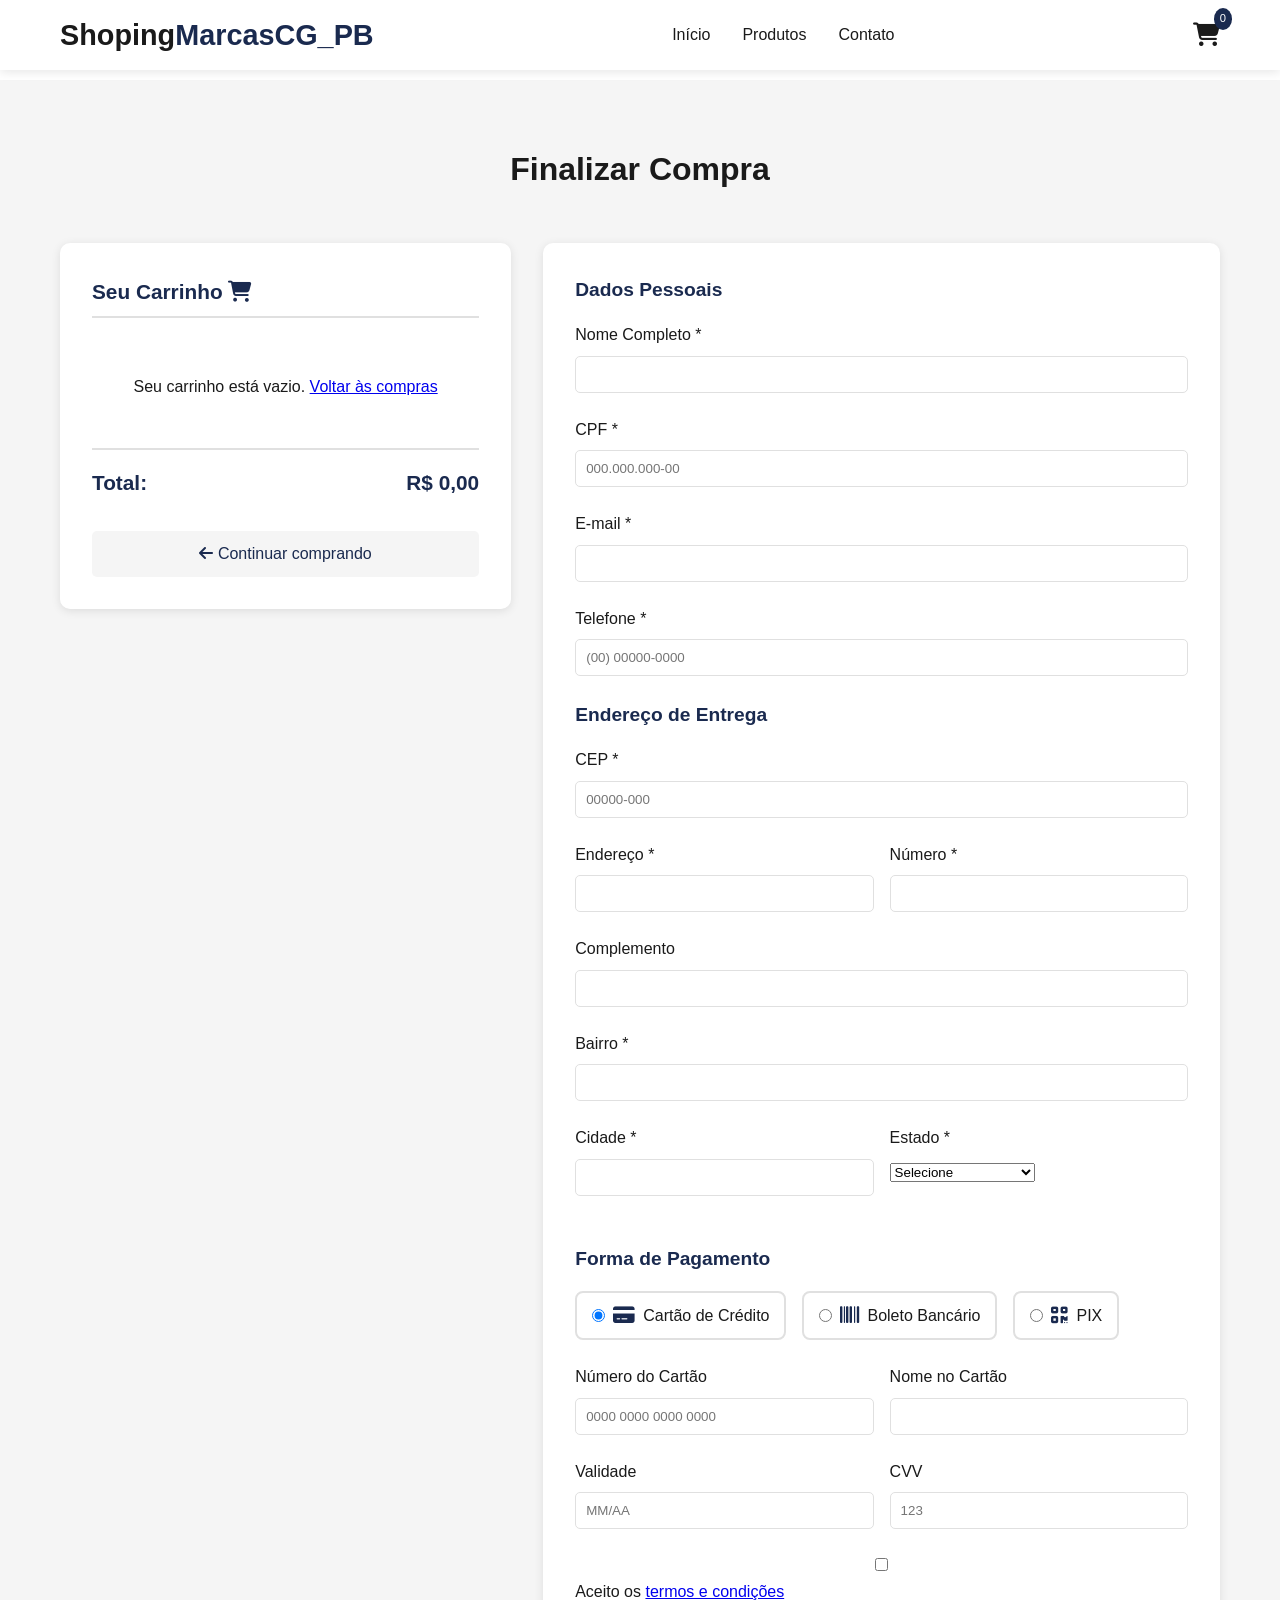
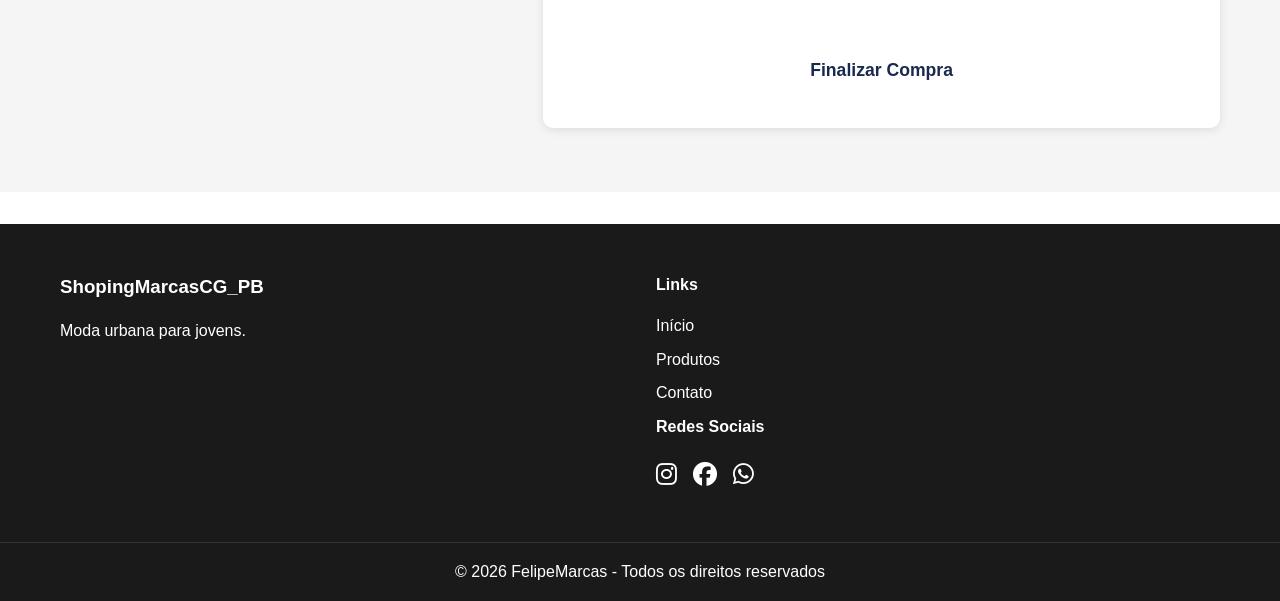
<file: checkout.html>
<!DOCTYPE html>
<html lang="pt-br">
<head>
    <meta charset="UTF-8">
    <meta name="viewport" content="width=device-width, initial-scale=1.0">
    <title>Checkout - ShopingMarcasCG_PB</title>
    <link rel="stylesheet" href="style.css">
    <link rel="stylesheet" href="https://cdnjs.cloudflare.com/ajax/libs/font-awesome/6.4.0/css/all.min.css">
    <style>
        /* Estilos extras específicos do checkout */
        .form-row { display: grid; grid-template-columns: 1fr 1fr; gap: 1rem; }
        .payment-code-area { background: #f0f0f0; padding: 1.5rem; border-radius: 10px; margin-top: 1rem; text-align: center; display: none; }
        .payment-code-area.show { display: block; }
        .pix-code, .boleto-code { background: white; padding: 1rem; border-radius: 8px; font-family: monospace; font-size: 0.9rem; word-break: break-all; margin: 1rem 0; border: 1px solid #ddd; }
        .btn-copy { background: #1a2a4f; color: white; border: none; padding: 10px 20px; border-radius: 5px; cursor: pointer; margin-top: 0.5rem; }
        .btn-copy:hover { background: #2a3a5f; }
        .qr-code { text-align: center; margin: 1rem 0; }
        .qr-code img { width: 180px; height: 180px; background: white; padding: 10px; border-radius: 10px; }
        .cart-items-list { max-height: 400px; overflow-y: auto; }
        .cart-item { display: flex; align-items: center; gap: 1rem; padding: 1rem 0; border-bottom: 1px solid #e0e0e0; }
        .cart-item img { width: 60px; height: 60px; object-fit: cover; border-radius: 8px; }
        .cart-item-info { flex: 1; }
        .cart-item-info h4 { font-size: 0.9rem; margin-bottom: 0.25rem; }
        .cart-item-info p { color: #1a2a4f; font-weight: bold; font-size: 0.9rem; }
        .cart-item-quantity { display: flex; align-items: center; gap: 0.5rem; }
        .qty-btn { width: 28px; height: 28px; background: #f5f5f5; border: none; border-radius: 5px; cursor: pointer; font-weight: bold; }
        .qty-btn:hover { background: #1a2a4f; color: white; }
        .cart-item-total { min-width: 70px; text-align: right; font-weight: bold; color: #1a2a4f; }
        .remove-item { background: none; border: none; color: #e74c3c; cursor: pointer; font-size: 1rem; }
        .total-price { display: flex; justify-content: space-between; padding: 1rem 0; font-size: 1.3rem; font-weight: bold; color: #1a2a4f; border-top: 2px solid #e0e0e0; margin-top: 1rem; }
        .btn-continuar-comprando { display: block; text-align: center; margin-top: 1rem; padding: 10px; background: #f5f5f5; color: #1a2a4f; text-decoration: none; border-radius: 5px; }
        .btn-continuar-comprando:hover { background: #1a2a4f; color: white; }
        .payment-option { display: flex; align-items: center; gap: 0.5rem; padding: 10px 15px; border: 2px solid #e0e0e0; border-radius: 8px; cursor: pointer; }
        .payment-option:hover { border-color: #1a2a4f; }
        .payment-methods { display: flex; gap: 1rem; margin-bottom: 1.5rem; flex-wrap: wrap; }
        @media (max-width: 768px) {
            .form-row { grid-template-columns: 1fr; gap: 0; }
            .checkout-wrapper { grid-template-columns: 1fr; }
            .cart-item { flex-wrap: wrap; }
            .cart-item-total { margin-left: auto; }
        }
    </style>
</head>
<body>
    <nav class="navbar">
        <div class="nav-container">
            <div class="logo">
                <a href="index.html" class="logo-link">
                    <h1>Shoping<span>MarcasCG_PB</span></h1>
                </a>
            </div>
            <ul class="nav-menu">
                <li><a href="index.html">Início</a></li>
                <li><a href="produtos.html">Produtos</a></li>
                <li><a href="contato.html">Contato</a></li>
            </ul>
            <div class="cart-icon">
                <i class="fas fa-shopping-cart"></i>
                <span class="cart-count">0</span>
            </div>
            <div class="hamburger">
                <span></span>
                <span></span>
                <span></span>
            </div>
        </div>
    </nav>

    <section class="checkout-page">
        <div class="container">
            <h2 class="section-title">Finalizar Compra</h2>
            <div class="checkout-wrapper">
                <!-- Resumo do Carrinho -->
                <div class="order-summary">
                    <h3>Seu Carrinho <i class="fas fa-shopping-cart"></i></h3>
                    <div id="carrinho-items" class="cart-items-list">
                        <p style="text-align:center; padding:2rem;">Carregando carrinho...</p>
                    </div>
                    <div class="total-price">
                        <span>Total:</span>
                        <span id="totalCarrinho">R$ 0,00</span>
                    </div>
                    <a href="produtos.html" class="btn-continuar-comprando">
                        <i class="fas fa-arrow-left"></i> Continuar comprando
                    </a>
                </div>
                
                <!-- Formulário de Pagamento -->
                <form class="payment-form" id="paymentForm">
                    <h3>Dados Pessoais</h3>
                    <div class="form-group">
                        <label>Nome Completo *</label>
                        <input type="text" id="fullName" required>
                    </div>
                    <div class="form-group">
                        <label>CPF *</label>
                        <input type="text" id="cpf" placeholder="000.000.000-00" required>
                    </div>
                    <div class="form-group">
                        <label>E-mail *</label>
                        <input type="email" id="email" required>
                    </div>
                    <div class="form-group">
                        <label>Telefone *</label>
                        <input type="tel" id="phone" placeholder="(00) 00000-0000" required>
                    </div>
                    
                    <h3>Endereço de Entrega</h3>
                    <div class="form-group">
                        <label>CEP *</label>
                        <input type="text" id="cep" placeholder="00000-000" required>
                    </div>
                    <div class="form-row">
                        <div class="form-group">
                            <label>Endereço *</label>
                            <input type="text" id="address" required>
                        </div>
                        <div class="form-group">
                            <label>Número *</label>
                            <input type="text" id="number" required>
                        </div>
                    </div>
                    <div class="form-group">
                        <label>Complemento</label>
                        <input type="text" id="complement">
                    </div>
                    <div class="form-group">
                        <label>Bairro *</label>
                        <input type="text" id="neighborhood" required>
                    </div>
                    <div class="form-row">
                        <div class="form-group">
                            <label>Cidade *</label>
                            <input type="text" id="city" required>
                        </div>
                        <div class="form-group">
                            <label>Estado *</label>
                            <select id="state" required>
                                <option value="">Selecione</option>
                                <option value="AC">Acre</option><option value="AL">Alagoas</option><option value="AP">Amapá</option>
                                <option value="AM">Amazonas</option><option value="BA">Bahia</option><option value="CE">Ceará</option>
                                <option value="DF">Distrito Federal</option><option value="ES">Espírito Santo</option><option value="GO">Goiás</option>
                                <option value="MA">Maranhão</option><option value="MT">Mato Grosso</option><option value="MS">Mato Grosso do Sul</option>
                                <option value="MG">Minas Gerais</option><option value="PA">Pará</option><option value="PB">Paraíba</option>
                                <option value="PR">Paraná</option><option value="PE">Pernambuco</option><option value="PI">Piauí</option>
                                <option value="RJ">Rio de Janeiro</option><option value="RN">Rio Grande do Norte</option><option value="RS">Rio Grande do Sul</option>
                                <option value="RO">Rondônia</option><option value="RR">Roraima</option><option value="SC">Santa Catarina</option>
                                <option value="SP">São Paulo</option><option value="SE">Sergipe</option><option value="TO">Tocantins</option>
                            </select>
                        </div>
                    </div>
                    
                    <h3>Forma de Pagamento</h3>
                    <div class="payment-methods">
                        <label class="payment-option">
                            <input type="radio" name="paymentMethod" value="credit" checked>
                            <i class="fas fa-credit-card"></i> Cartão de Crédito
                        </label>
                        <label class="payment-option">
                            <input type="radio" name="paymentMethod" value="boleto">
                            <i class="fas fa-barcode"></i> Boleto Bancário
                        </label>
                        <label class="payment-option">
                            <input type="radio" name="paymentMethod" value="pix">
                            <i class="fas fa-qrcode"></i> PIX
                        </label>
                    </div>
                    
                    <div id="creditCardFields">
                        <div class="form-row">
                            <div class="form-group">
                                <label>Número do Cartão</label>
                                <input type="text" id="cardNumber" placeholder="0000 0000 0000 0000">
                            </div>
                            <div class="form-group">
                                <label>Nome no Cartão</label>
                                <input type="text" id="cardName">
                            </div>
                        </div>
                        <div class="form-row">
                            <div class="form-group">
                                <label>Validade</label>
                                <input type="text" id="validity" placeholder="MM/AA">
                            </div>
                            <div class="form-group">
                                <label>CVV</label>
                                <input type="text" id="cvv" placeholder="123">
                            </div>
                        </div>
                    </div>
                    
                    <div id="paymentCodeArea" class="payment-code-area">
                        <div id="pixArea" style="display: none;">
                            <h4><i class="fas fa-qrcode"></i> Pagamento via PIX</h4>
                            <div class="qr-code" id="qrCodeContainer"></div>
                            <div class="pix-code" id="pixCodeText"></div>
                            <button type="button" class="btn-copy" id="copyPixBtn">📋 Copiar código PIX</button>
                        </div>
                        <div id="boletoArea" style="display: none;">
                            <h4><i class="fas fa-barcode"></i> Pagamento via Boleto</h4>
                            <div class="boleto-code" id="boletoString"></div>
                            <button type="button" class="btn-copy" id="copyBoletoBtn">📋 Copiar código de barras</button>
                        </div>
                    </div>
                    
                    <div class="form-group">
                        <label class="checkbox-label">
                            <input type="checkbox" id="terms" required> Aceito os <a href="#">termos e condições</a>
                        </label>
                    </div>
                    
                    <button type="submit" class="btn-primary btn-checkout">Finalizar Compra</button>
                </form>
            </div>
        </div>
    </section>

    <footer>
        <div class="footer-content">
            <div class="footer-section">
                <h3>ShopingMarcasCG_PB</h3>
                <p>Moda urbana para jovens.</p>
            </div>
            
            <div class="footer-section">
                <h4>Links</h4>
                
                <ul>
                    
                    <li><a href="index.html">Início</a></li>
                    <li><a href="produtos.html">Produtos</a></li>
                    <li><a href="contato.html">Contato</a></li>
                    <div class="footer-section">
                <h4>Redes Sociais</h4>
                <div class="social-links">
                    <a href="https://www.instagram.com/felipemusicasgospel"><i class="fab fa-instagram"></i></a>
                    <a href="https://www.facebook.com/profile.php?id=61580476570012&locale=pt_BR"><i class="fab fa-facebook"></i></a>
                    <a href="https://wa.me/5583981109396"><i class="fab fa-whatsapp"></i></a>
                                </div>
                </ul>
                
            </div>
        </div>
        <div class="footer-bottom">
            <p>&copy; 2026 FelipeMarcas - Todos os direitos reservados</p>
        </div>
        
    </footer>
    

    <script src="script.js"></script>
</body>
</html>
</file>
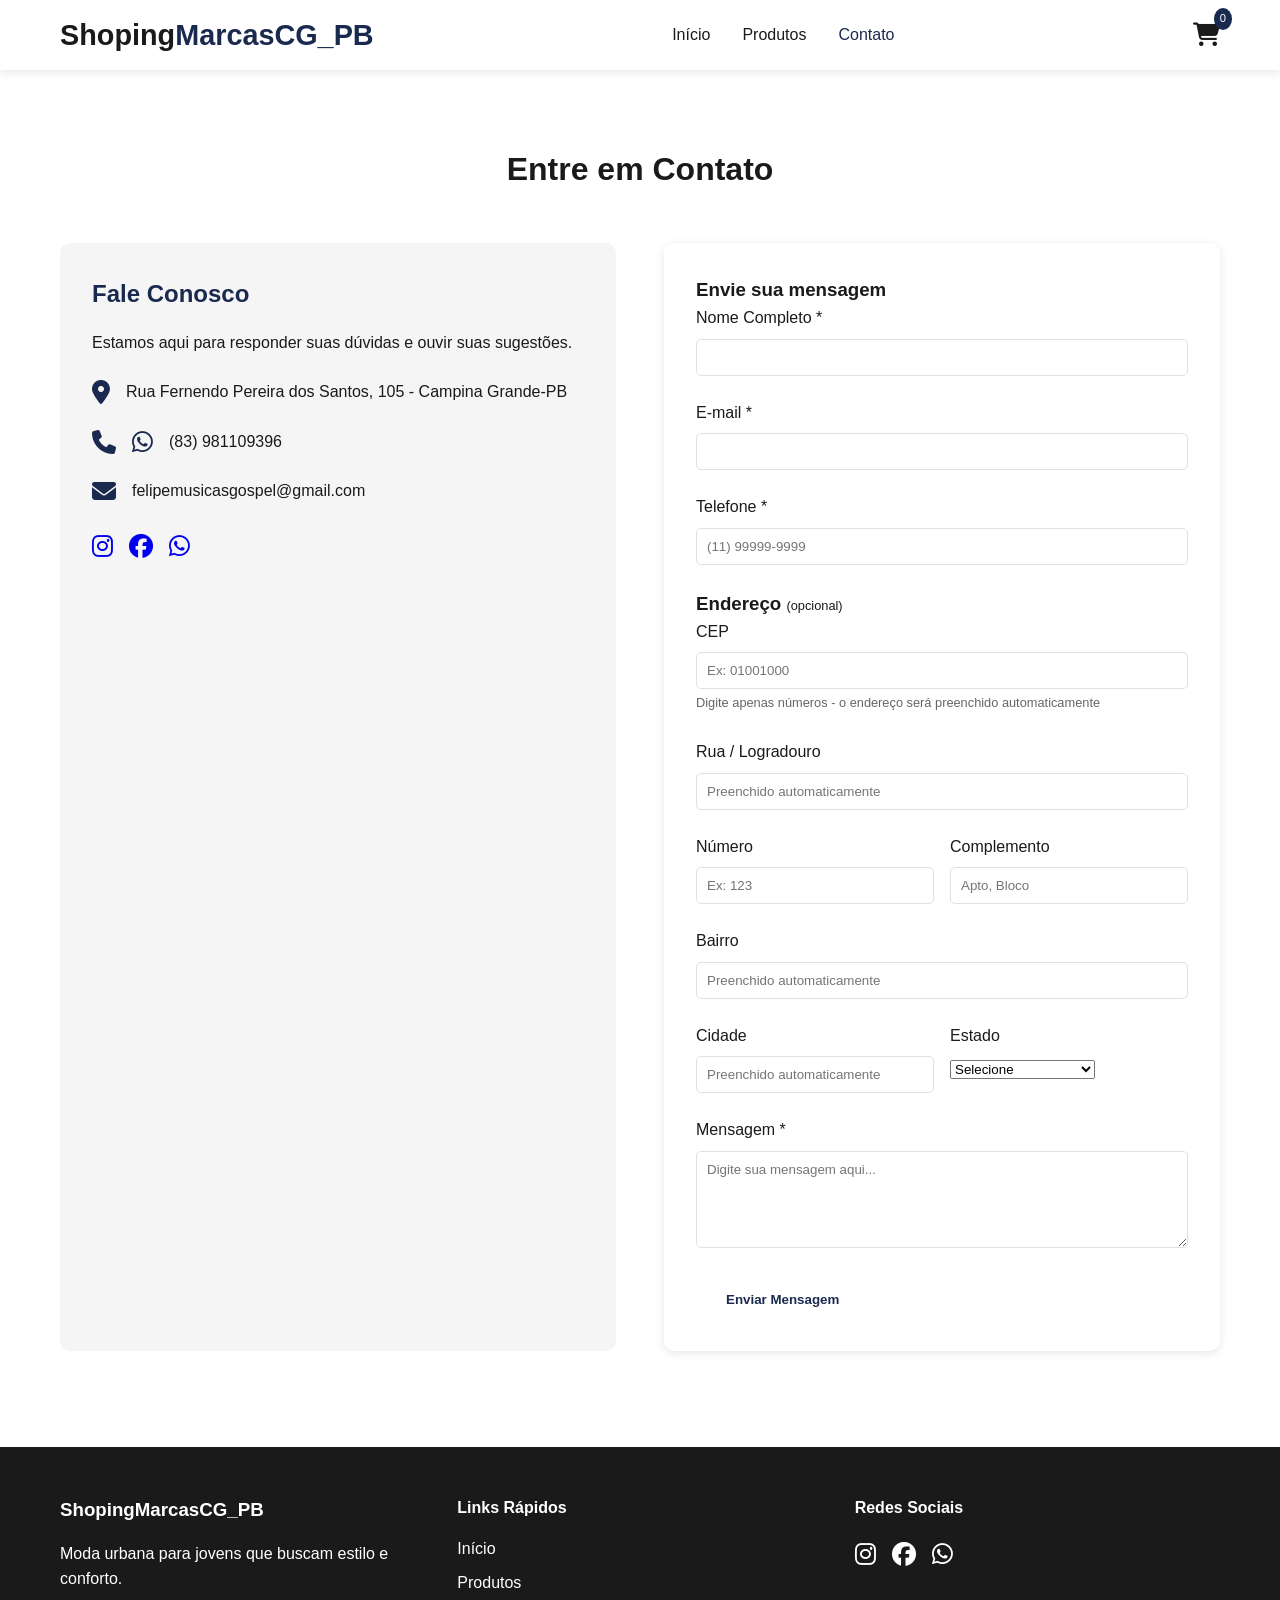
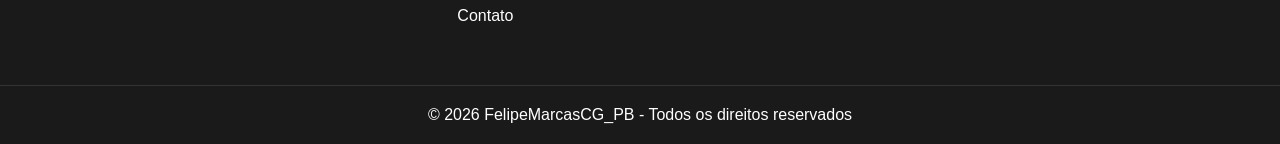
<file: contato.html>
<!DOCTYPE html>
<html lang="pt-br">
<head>
    <meta charset="UTF-8">
    <meta name="viewport" content="width=device-width, initial-scale=1.0, user-scalable=yes">
    <title>Contato - ShopingMarcasCG_PB</title>
    <link rel="stylesheet" href="style.css">
    <link rel="stylesheet" href="https://cdnjs.cloudflare.com/ajax/libs/font-awesome/6.4.0/css/all.min.css">
    <style>
        .form-row {
            display: grid;
            grid-template-columns: 1fr 1fr;
            gap: 1rem;
        }
        .address-result {
            background: #d4edda;
            color: #155724;
            padding: 1rem;
            border-radius: 8px;
            margin-top: 1rem;
            margin-bottom: 1rem;
            display: none;
            border: 1px solid #c3e6cb;
        }
        .address-result.show {
            display: block;
        }
        .address-result.loading {
            background: #cce5ff;
            color: #004085;
            border-color: #b8daff;
        }
        .address-result.error {
            background: #f8d7da;
            color: #721c24;
            border-color: #f5c6cb;
        }
        .info-endereco {
            font-size: 0.8rem;
            color: #666;
            margin-top: 5px;
        }
        @media (max-width: 768px) {
            .form-row {
                grid-template-columns: 1fr;
                gap: 0;
            }
        }
    </style>
</head>
<body>
    <!-- Menu de Navegação Fixo -->
    <nav class="navbar">
        <div class="nav-container">
            <div class="logo">
                <a href="index.html" class="logo-link">
                    <h1>Shoping<span>MarcasCG_PB</span></h1>
                </a>
            </div>
            <ul class="nav-menu">
                <li><a href="index.html">Início</a></li>
                <li><a href="produtos.html">Produtos</a></li>
                <li><a href="contato.html" class="active">Contato</a></li>
            </ul>
            <div class="cart-icon">
                <i class="fas fa-shopping-cart"></i>
                <span class="cart-count">0</span>
            </div>
            <div class="hamburger">
                <span></span>
                <span></span>
                <span></span>
            </div>
        </div>
    </nav>

    <!-- Página de Contato -->
    <section class="contact-page">
        <div class="container">
            <h2 class="section-title">Entre em Contato</h2>
            
            <div class="contact-wrapper">
                <div class="contact-info">
                    <h3>Fale Conosco</h3>
                    <p>Estamos aqui para responder suas dúvidas e ouvir suas sugestões.</p>
                    
                    <div class="info-item">
                        <i class="fas fa-map-marker-alt"></i>
                        <p>Rua Fernendo Pereira dos Santos, 105 - Campina Grande-PB</p>
                    </div>
                    <div class="info-item">
                        <i class="fas fa-phone"></i>
                        <i class="fab fa-whatsapp"></i>
                        <p>(83) 981109396</p>
                    </div>
                    <div class="info-item">
                        <i class="fas fa-envelope"></i>
                        <p>felipemusicasgospel@gmail.com</p>
                    </div>
                    
                    <div class="social-links">
                        <a href="https://www.instagram.com/felipemusicasgospel"><i class="fab fa-instagram"></i></a>
                        <a href="https://www.facebook.com/profile.php?id=61580476570012"><i class="fab fa-facebook"></i></a>
                        <a href="https://wa.me/5583981109396"><i class="fab fa-whatsapp"></i></a>
                    </div>
                </div>
                
                <form class="contact-form" id="contactForm">
                    <h3>Envie sua mensagem</h3>
                    
                    <div class="form-group">
                        <label>Nome Completo *</label>
                        <input type="text" id="name" required>
                        <span class="error-message" id="nameError"></span>
                    </div>
                    
                    <div class="form-group">
                        <label>E-mail *</label>
                        <input type="email" id="email" required>
                        <span class="error-message" id="emailError"></span>
                    </div>
                    
                    <div class="form-group">
                        <label>Telefone *</label>
                        <input type="tel" id="phone" placeholder="(11) 99999-9999" required>
                        <span class="error-message" id="phoneError"></span>
                    </div>
                    
                    <h3>Endereço <span style="font-size:0.8rem; font-weight:normal;">(opcional)</span></h3>
                    
                    <div class="form-group">
                        <label>CEP</label>
                        <input type="text" id="cep" placeholder="Ex: 01001000" autocomplete="off" maxlength="9">
                        <span class="info-endereco">Digite apenas números - o endereço será preenchido automaticamente</span>
                    </div>
                    
                    <div id="addressResult" class="address-result">
                        <p id="addressText" style="margin:0;"></p>
                    </div>
                    
                    <div class="form-group">
                        <label>Rua / Logradouro</label>
                        <input type="text" id="street" readonly placeholder="Preenchido automaticamente">
                    </div>
                    
                    <div class="form-row">
                        <div class="form-group">
                            <label>Número</label>
                            <input type="text" id="number" placeholder="Ex: 123">
                        </div>
                        <div class="form-group">
                            <label>Complemento</label>
                            <input type="text" id="complement" placeholder="Apto, Bloco">
                        </div>
                    </div>
                    
                    <div class="form-group">
                        <label>Bairro</label>
                        <input type="text" id="neighborhood" readonly placeholder="Preenchido automaticamente">
                    </div>
                    
                    <div class="form-row">
                        <div class="form-group">
                            <label>Cidade</label>
                            <input type="text" id="city" readonly placeholder="Preenchido automaticamente">
                        </div>
                        <div class="form-group">
                            <label>Estado</label>
                            <select id="state">
                                <option value="">Selecione</option>
                                <option value="AC">Acre</option>
                                <option value="AL">Alagoas</option>
                                <option value="AP">Amapá</option>
                                <option value="AM">Amazonas</option>
                                <option value="BA">Bahia</option>
                                <option value="CE">Ceará</option>
                                <option value="DF">Distrito Federal</option>
                                <option value="ES">Espírito Santo</option>
                                <option value="GO">Goiás</option>
                                <option value="MA">Maranhão</option>
                                <option value="MT">Mato Grosso</option>
                                <option value="MS">Mato Grosso do Sul</option>
                                <option value="MG">Minas Gerais</option>
                                <option value="PA">Pará</option>
                                <option value="PB">Paraíba</option>
                                <option value="PR">Paraná</option>
                                <option value="PE">Pernambuco</option>
                                <option value="PI">Piauí</option>
                                <option value="RJ">Rio de Janeiro</option>
                                <option value="RN">Rio Grande do Norte</option>
                                <option value="RS">Rio Grande do Sul</option>
                                <option value="RO">Rondônia</option>
                                <option value="RR">Roraima</option>
                                <option value="SC">Santa Catarina</option>
                                <option value="SP">São Paulo</option>
                                <option value="SE">Sergipe</option>
                                <option value="TO">Tocantins</option>
                            </select>
                        </div>
                    </div>
                    
                    <div class="form-group">
                        <label>Mensagem *</label>
                        <textarea id="message" rows="5" required placeholder="Digite sua mensagem aqui..."></textarea>
                        <span class="error-message" id="messageError"></span>
                    </div>
                    
                    <button type="submit" class="btn-primary">Enviar Mensagem</button>
                </form>
            </div>
        </div>
    </section>

    <!-- Rodapé -->
    <footer>
        <div class="footer-content">
            <div class="footer-section">
                <h3>ShopingMarcasCG_PB</h3>
                <p>Moda urbana para jovens que buscam estilo e conforto.</p>
            </div>
            <div class="footer-section">
                <h4>Links Rápidos</h4>
                <ul>
                    <li><a href="index.html">Início</a></li>
                    <li><a href="produtos.html">Produtos</a></li>
                    <li><a href="contato.html">Contato</a></li>
                </ul>
            </div>
            <div class="footer-section">
                <h4>Redes Sociais</h4>
                <div class="social-links">
                    <a href="#"><i class="fab fa-instagram"></i></a>
                    <a href="https://www.facebook.com/profile.php?id=61580476570012"><i class="fab fa-facebook"></i></a>
                    <a href="#"><i class="fab fa-whatsapp"></i></a>
                </div>
            </div>
        </div>
        <div class="footer-bottom">
            <p>&copy; 2026 FelipeMarcasCG_PB - Todos os direitos reservados</p>
        </div>
    </footer>

    <!-- NÃO TEM script.js AQUI - SÓ CÓDIGO INTERNO -->
    <script>
        (function() {
            // Função para executar quando a página carregar
            function iniciar() {
                console.log('Página de contato carregada - Busca de CEP ativada');
                
                var cepInput = document.getElementById('cep');
                var streetInput = document.getElementById('street');
                var neighborhoodInput = document.getElementById('neighborhood');
                var cityInput = document.getElementById('city');
                var stateSelect = document.getElementById('state');
                var addressResultDiv = document.getElementById('addressResult');
                var addressText = document.getElementById('addressText');
                var numberInput = document.getElementById('number');
                
                function apenasNumeros(texto) {
                    if (!texto) return '';
                    return texto.toString().replace(/\D/g, '');
                }
                
                function formatarCEP(valor) {
                    var numeros = apenasNumeros(valor);
                    if (numeros.length <= 5) return numeros;
                    return numeros.slice(0, 5) + '-' + numeros.slice(5, 8);
                }
                
                function limparCampos() {
                    if (streetInput) streetInput.value = '';
                    if (neighborhoodInput) neighborhoodInput.value = '';
                    if (cityInput) cityInput.value = '';
                    if (stateSelect) stateSelect.value = '';
                    if (addressResultDiv) {
                        addressResultDiv.className = 'address-result';
                        if (addressText) addressText.innerHTML = '';
                    }
                }
                
                function buscarEndereco(cep) {
                    var cepNumeros = apenasNumeros(cep);
                    
                    if (cepNumeros.length !== 8) {
                        if (cepNumeros.length > 0 && cepNumeros.length < 8) {
                            if (addressResultDiv) {
                                addressResultDiv.className = 'address-result error';
                                if (addressText) addressText.innerHTML = '⚠️ CEP incompleto! Digite 8 números.';
                            }
                        } else {
                            limparCampos();
                        }
                        return;
                    }
                    
                    // Mostra loading
                    if (addressResultDiv) {
                        addressResultDiv.className = 'address-result loading';
                        if (addressText) addressText.innerHTML = '🔄 Buscando endereço...';
                    }
                    
                    var xhr = new XMLHttpRequest();
                    xhr.open('GET', 'https://viacep.com.br/ws/' + cepNumeros + '/json/', true);
                    xhr.onload = function() {
                        if (xhr.status === 200) {
                            try {
                                var dados = JSON.parse(xhr.responseText);
                                if (dados.erro) {
                                    if (addressResultDiv) {
                                        addressResultDiv.className = 'address-result error';
                                        if (addressText) addressText.innerHTML = '❌ CEP não encontrado!';
                                    }
                                    limparCampos();
                                } else {
                                    if (streetInput) streetInput.value = dados.logradouro || '';
                                    if (neighborhoodInput) neighborhoodInput.value = dados.bairro || '';
                                    if (cityInput) cityInput.value = dados.localidade || '';
                                    if (stateSelect && dados.uf) stateSelect.value = dados.uf;
                                    
                                    if (addressResultDiv) {
                                        addressResultDiv.className = 'address-result show';
                                        if (addressText) addressText.innerHTML = '✅ Endereço encontrado: ' + (dados.logradouro || '') + ', ' + (dados.bairro || '') + ' - ' + (dados.localidade || '') + '/' + (dados.uf || '');
                                    }
                                    
                                    if (numberInput) numberInput.focus();
                                }
                            } catch (e) {
                                console.error('Erro:', e);
                            }
                        } else {
                            if (addressResultDiv) {
                                addressResultDiv.className = 'address-result error';
                                if (addressText) addressText.innerHTML = '❌ Erro ao buscar CEP. Tente novamente.';
                            }
                        }
                    };
                    xhr.onerror = function() {
                        if (addressResultDiv) {
                            addressResultDiv.className = 'address-result error';
                            if (addressText) addressText.innerHTML = '❌ Erro de conexão. Verifique sua internet.';
                        }
                    };
                    xhr.send();
                }
                
                if (cepInput) {
                    cepInput.addEventListener('input', function(e) {
                        var valor = e.target.value;
                        var numeros = apenasNumeros(valor);
                        var formatado = formatarCEP(numeros);
                        e.target.value = formatado;
                        
                        if (numeros.length === 8) {
                            buscarEndereco(numeros);
                        } else if (numeros.length === 0) {
                            limparCampos();
                        }
                    });
                    
                    cepInput.addEventListener('blur', function(e) {
                        var numeros = apenasNumeros(e.target.value);
                        if (numeros.length === 8) {
                            buscarEndereco(numeros);
                        }
                    });
                }
                
                // Formatar telefone
                var telefone = document.getElementById('phone');
                if (telefone) {
                    telefone.addEventListener('input', function() {
                        var value = this.value.replace(/\D/g, '');
                        if (value.length > 11) value = value.slice(0, 11);
                        if (value.length === 11) {
                            value = value.replace(/(\d{2})(\d{5})(\d{4})/, '($1) $2-$3');
                        } else if (value.length === 10) {
                            value = value.replace(/(\d{2})(\d{4})(\d{4})/, '($1) $2-$3');
                        }
                        this.value = value;
                    });
                }
                
                // Enviar formulário
                var form = document.getElementById('contactForm');
                if (form) {
                    form.addEventListener('submit', function(e) {
                        e.preventDefault();
                        var nome = document.getElementById('name').value.trim();
                        var email = document.getElementById('email').value.trim();
                        var mensagem = document.getElementById('message').value.trim();
                        
                        if (!nome || nome.length < 3) {
                            var errNome = document.getElementById('nameError');
                            if (errNome) errNome.textContent = 'Nome inválido';
                            return;
                        } else {
                            var errNome = document.getElementById('nameError');
                            if (errNome) errNome.textContent = '';
                        }
                        
                        if (!email || email.indexOf('@') === -1) {
                            var errEmail = document.getElementById('emailError');
                            if (errEmail) errEmail.textContent = 'E-mail inválido';
                            return;
                        } else {
                            var errEmail = document.getElementById('emailError');
                            if (errEmail) errEmail.textContent = '';
                        }
                        
                        if (!mensagem || mensagem.length < 10) {
                            var errMsg = document.getElementById('messageError');
                            if (errMsg) errMsg.textContent = 'Mensagem muito curta';
                            return;
                        } else {
                            var errMsg = document.getElementById('messageError');
                            if (errMsg) errMsg.textContent = '';
                        }
                        
                        alert('✅ Mensagem enviada com sucesso!\n\nObrigado ' + nome + '!');
                        form.reset();
                        limparCampos();
                    });
                }
            }
            
            if (document.readyState === 'loading') {
                document.addEventListener('DOMContentLoaded', iniciar);
            } else {
                iniciar();
            }
        })();
    </script>
</body>
</html>
</file>
<file: style.css>
/* ============================================
   RESET E CONFIGURAÇÕES GERAIS
   ============================================ */
* {
    margin: 0;
    padding: 0;
    box-sizing: border-box;
}

body {
    font-family: 'Segoe UI', Tahoma, Geneva, Verdana, sans-serif;
    line-height: 1.6;
    color: #1a1a1a;
    background-color: #ffffff;
}

.container {
    max-width: 1200px;
    margin: 0 auto;
    padding: 0 20px;
}

/* ============================================
   CORES PRINCIPAIS
   ============================================ */
:root {
    --black: #1a1a1a;
    --white: #ffffff;
    --navy: #1a2a4f;
    --navy-light: #2a3a5f;
    --gray-light: #f5f5f5;
    --gray: #e0e0e0;
    --shadow: 0 2px 10px rgba(0, 0, 0, 0.1);
    --transition: all 0.3s ease;
}

/* ============================================
   MENU DE NAVEGAÇÃO (FIXO)
   ============================================ */
.navbar {
    position: fixed;
    top: 0;
    width: 100%;
    background: var(--white);
    box-shadow: var(--shadow);
    z-index: 1000;
    padding: 1rem 0;
}

.nav-container {
    max-width: 1200px;
    margin: 0 auto;
    padding: 0 20px;
    display: flex;
    justify-content: space-between;
    align-items: center;
}

.logo h1 {
    font-size: 1.8rem;
    color: var(--black);
}

.logo span {
    color: var(--navy);
}

.nav-menu {
    display: flex;
    list-style: none;
    gap: 2rem;
}

.nav-menu li a {
    text-decoration: none;
    color: var(--black);
    font-weight: 500;
    transition: var(--transition);
}

.nav-menu li a:hover,
.nav-menu li a.active {
    color: var(--navy);
}

/* Carrinho Ícone */
.cart-icon {
    position: relative;
    cursor: pointer;
    font-size: 1.5rem;
    color: var(--black);
}

.cart-count {
    position: absolute;
    top: -8px;
    right: -12px;
    background: var(--navy);
    color: var(--white);
    font-size: 0.7rem;
    padding: 2px 6px;
    border-radius: 50%;
}

/* Menu Hamburguer (Mobile) */
.hamburger {
    display: none;
    flex-direction: column;
    cursor: pointer;
}

.hamburger span {
    width: 25px;
    height: 3px;
    background: var(--black);
    margin: 3px 0;
    transition: var(--transition);
}

/* Menu Responsivo */
@media (max-width: 768px) {
    .hamburger {
        display: flex;
    }
    
    .nav-menu {
        position: fixed;
        left: -100%;
        top: 70px;
        flex-direction: column;
        background: var(--white);
        width: 100%;
        text-align: center;
        transition: 0.3s;
        box-shadow: var(--shadow);
        padding: 2rem 0;
        gap: 1.5rem;
    }
    
    .nav-menu.active {
        left: 0;
    }
    
    .nav-menu li a {
        font-size: 1.2rem;
    }
}

/* ============================================
   BANNER PRINCIPAL
   ============================================ */
.banner {
    margin-top: 80px;
    height: 70vh;
    background: linear-gradient(135deg, var(--navy) 0%, var(--black) 100%);
    display: flex;
    align-items: center;
    justify-content: center;
    text-align: center;
    color: var(--white);
}

.banner-content h2 {
    font-size: 3rem;
    margin-bottom: 1rem;
    animation: fadeInUp 0.8s ease;
}

.banner-content p {
    font-size: 1.2rem;
    margin-bottom: 2rem;
    animation: fadeInUp 1s ease;
}

.btn-primary {
    display: inline-block;
    padding: 12px 30px;
    background: var(--white);
    color: var(--navy);
    text-decoration: none;
    border-radius: 30px;
    font-weight: bold;
    transition: var(--transition);
    animation: fadeInUp 1.2s ease;
    border: none;
    cursor: pointer;
}

.btn-primary:hover {
    transform: translateY(-3px);
    box-shadow: 0 5px 20px rgba(0, 0, 0, 0.2);
}

/* ============================================
   PRODUTOS
   ============================================ */
.featured-products,
.products-page {
    padding: 4rem 0;
}

.section-title {
    text-align: center;
    font-size: 2rem;
    margin-bottom: 3rem;
    color: var(--black);
}

.products-grid {
    display: grid;
    grid-template-columns: repeat(auto-fill, minmax(280px, 1fr));
    gap: 2rem;
}

.product-card {
    background: var(--white);
    border-radius: 10px;
    overflow: hidden;
    box-shadow: var(--shadow);
    transition: var(--transition);
    cursor: pointer;
}

.product-card:hover {
    transform: translateY(-10px);
    box-shadow: 0 10px 30px rgba(0, 0, 0, 0.15);
}

/* Efeito Zoom nas Imagens */
.product-image {
    width: 100%;
    height: 300px;
    overflow: hidden;
    position: relative;
}

.product-image img {
    width: 100%;
    height: 100%;
    object-fit: cover;
    transition: transform 0.5s ease;
    cursor: pointer;
}

.product-card:hover .product-image img {
    transform: scale(1.1);
}

.product-info {
    padding: 1.5rem;
}

.product-info h3 {
    font-size: 1.1rem;
    margin-bottom: 0.5rem;
    color: var(--black);
}

.product-price {
    font-size: 1.3rem;
    font-weight: bold;
    color: var(--navy);
    margin: 0.5rem 0;
}

.btn-buy {
    width: 100%;
    padding: 10px;
    background: var(--navy);
    color: var(--white);
    border: none;
    border-radius: 5px;
    cursor: pointer;
    transition: var(--transition);
}

.btn-buy:hover {
    background: var(--navy-light);
}

/* ============================================
   FILTROS
   ============================================ */
.filters {
    display: flex;
    justify-content: center;
    gap: 1rem;
    margin-bottom: 2rem;
    flex-wrap: wrap;
}

.filter-btn {
    padding: 8px 20px;
    background: var(--gray-light);
    border: none;
    border-radius: 25px;
    cursor: pointer;
    transition: var(--transition);
}

.filter-btn:hover,
.filter-btn.active {
    background: var(--navy);
    color: var(--white);
}

/* ============================================
   PÁGINA DE CONTATO
   ============================================ */
.contact-page {
    margin-top: 80px;
    padding: 4rem 0;
}

.contact-wrapper {
    display: grid;
    grid-template-columns: 1fr 1fr;
    gap: 3rem;
}

.contact-info {
    background: var(--gray-light);
    padding: 2rem;
    border-radius: 10px;
}

.contact-info h3 {
    font-size: 1.5rem;
    margin-bottom: 1rem;
    color: var(--navy);
}

.info-item {
    display: flex;
    align-items: center;
    gap: 1rem;
    margin: 1.5rem 0;
}

.info-item i {
    font-size: 1.5rem;
    color: var(--navy);
}

.contact-form {
    background: var(--white);
    padding: 2rem;
    border-radius: 10px;
    box-shadow: var(--shadow);
}

.form-group {
    margin-bottom: 1.5rem;
}

.form-group label {
    display: block;
    margin-bottom: 0.5rem;
    font-weight: 500;
}

.form-group input,
.form-group textarea {
    width: 100%;
    padding: 10px;
    border: 1px solid var(--gray);
    border-radius: 5px;
    font-family: inherit;
}

.form-group input:focus,
.form-group textarea:focus {
    outline: none;
    border-color: var(--navy);
}

.error-message {
    color: #e74c3c;
    font-size: 0.85rem;
    margin-top: 0.25rem;
    display: block;
}

/* ============================================
   RODAPÉ
   ============================================ */
footer {
    background: var(--black);
    color: var(--white);
    margin-top: 2rem;
}

.footer-content {
    max-width: 1200px;
    margin: 0 auto;
    padding: 3rem 20px;
    display: grid;
    grid-template-columns: repeat(auto-fit, minmax(250px, 1fr));
    gap: 2rem;
}

.footer-section h3,
.footer-section h4 {
    margin-bottom: 1rem;
}

.footer-section ul {
    list-style: none;
}

.footer-section ul li {
    margin-bottom: 0.5rem;
}

.footer-section a {
    color: var(--white);
    text-decoration: none;
    transition: var(--transition);
}

.footer-section a:hover {
    color: var(--navy);
}

.social-links {
    display: flex;
    gap: 1rem;
}

.social-links a {
    font-size: 1.5rem;
}

.footer-bottom {
    text-align: center;
    padding: 1rem;
    border-top: 1px solid #333;
}

/* ============================================
   ANIMAÇÕES
   ============================================ */
@keyframes fadeInUp {
    from {
        opacity: 0;
        transform: translateY(30px);
    }
    to {
        opacity: 1;
        transform: translateY(0);
    }
}

/* ============================================
   RESPONSIVIDADE
   ============================================ */
@media (max-width: 768px) {
    .banner-content h2 {
        font-size: 2rem;
    }
    
    .contact-wrapper {
        grid-template-columns: 1fr;
    }
    
    .section-title {
        font-size: 1.5rem;
    }
    
    .products-grid {
        grid-template-columns: repeat(auto-fill, minmax(250px, 1fr));
        gap: 1rem;
    }
}

@media (max-width: 480px) {
    .banner {
        height: 50vh;
    }
    
    .banner-content h2 {
        font-size: 1.5rem;
    }
    
    .filters {
        gap: 0.5rem;
    }
    
    .filter-btn {
        padding: 6px 15px;
        font-size: 0.9rem;
    }
}

/* ============================================
   PÁGINA DE CHECKOUT
   ============================================ */
.checkout-page {
    margin-top: 80px;
    padding: 4rem 0;
    background: var(--gray-light);
}

.checkout-wrapper {
    display: grid;
    grid-template-columns: 1fr 1.5fr;
    gap: 2rem;
}

.order-summary {
    background: var(--white);
    padding: 2rem;
    border-radius: 10px;
    box-shadow: var(--shadow);
    height: fit-content;
    position: sticky;
    top: 100px;
}

.order-summary h3 {
    font-size: 1.3rem;
    margin-bottom: 1.5rem;
    color: var(--navy);
    border-bottom: 2px solid var(--gray);
    padding-bottom: 0.5rem;
}

.product-detail {
    display: flex;
    gap: 1rem;
    padding: 1rem 0;
    border-bottom: 1px solid var(--gray);
}

.product-detail img {
    width: 80px;
    height: 80px;
    object-fit: cover;
    border-radius: 8px;
}

.product-info-checkout h4 {
    font-size: 1rem;
    margin-bottom: 0.5rem;
}

.product-info-checkout p {
    color: var(--navy);
    font-weight: bold;
    font-size: 1.1rem;
}

.total-price {
    display: flex;
    justify-content: space-between;
    padding: 1rem 0;
    font-size: 1.3rem;
    font-weight: bold;
    color: var(--navy);
}

.payment-form {
    background: var(--white);
    padding: 2rem;
    border-radius: 10px;
    box-shadow: var(--shadow);
}

.payment-form h3 {
    font-size: 1.2rem;
    margin: 1.5rem 0 1rem 0;
    color: var(--navy);
}

.payment-form h3:first-of-type {
    margin-top: 0;
}

.form-row {
    display: grid;
    grid-template-columns: 1fr 1fr;
    gap: 1rem;
}

.payment-methods {
    display: flex;
    gap: 1rem;
    margin-bottom: 1.5rem;
    flex-wrap: wrap;
}

.payment-option {
    display: flex;
    align-items: center;
    gap: 0.5rem;
    padding: 10px 15px;
    border: 2px solid var(--gray);
    border-radius: 8px;
    cursor: pointer;
    transition: var(--transition);
}

.payment-option:hover {
    border-color: var(--navy);
}

.payment-option input {
    margin: 0;
}

.payment-option i {
    font-size: 1.2rem;
    color: var(--navy);
}

.checkbox-label {
    display: flex;
    align-items: center;
    gap: 0.5rem;
    cursor: pointer;
}

.btn-checkout {
    width: 100%;
    margin-top: 1rem;
    font-size: 1.1rem;
    padding: 15px;
}

/* Responsivo Checkout */
@media (max-width: 768px) {
    .checkout-wrapper {
        grid-template-columns: 1fr;
    }
    
    .order-summary {
        position: static;
    }
    
    .form-row {
        grid-template-columns: 1fr;
        gap: 0;
    }
}

/* ============================================
   BOTÕES DO PRODUTO (ADICIONAR AO CARRINHO)
   ============================================ */
.product-buttons {
    display: flex;
    gap: 0.5rem;
    margin-top: 0.5rem;
}

.btn-cart {
    flex: 1;
    padding: 10px;
    background: var(--gray-light);
    color: var(--navy);
    border: 1px solid var(--navy);
    border-radius: 5px;
    cursor: pointer;
    transition: var(--transition);
    font-weight: 500;
}

.btn-cart:hover {
    background: var(--navy);
    color: var(--white);
}

.btn-buy {
    flex: 1;
    padding: 10px;
    background: var(--navy);
    color: var(--white);
    border: none;
    border-radius: 5px;
    cursor: pointer;
    transition: var(--transition);
    font-weight: 500;
}

.btn-buy:hover {
    background: var(--navy-light);
}

/* ============================================
   CARRINHO NA PÁGINA DE CHECKOUT
   ============================================ */
.cart-items-list {
    max-height: 400px;
    overflow-y: auto;
}

.cart-item {
    display: flex;
    align-items: center;
    gap: 1rem;
    padding: 1rem 0;
    border-bottom: 1px solid var(--gray);
}

.cart-item img {
    width: 60px;
    height: 60px;
    object-fit: cover;
    border-radius: 8px;
    cursor: pointer;
}

.cart-item-info {
    flex: 1;
}

.cart-item-info h4 {
    font-size: 0.9rem;
    margin-bottom: 0.25rem;
}

.cart-item-info p {
    color: var(--navy);
    font-weight: bold;
    font-size: 0.9rem;
}

.cart-item-quantity {
    display: flex;
    align-items: center;
    gap: 0.5rem;
}

.qty-btn {
    width: 28px;
    height: 28px;
    background: var(--gray-light);
    border: none;
    border-radius: 5px;
    cursor: pointer;
    font-weight: bold;
    transition: var(--transition);
}

.qty-btn:hover {
    background: var(--navy);
    color: var(--white);
}

.cart-item-total {
    min-width: 70px;
    text-align: right;
    font-weight: bold;
    color: var(--navy);
}

.remove-item {
    background: none;
    border: none;
    color: #e74c3c;
    cursor: pointer;
    font-size: 1rem;
    transition: var(--transition);
}

.remove-item:hover {
    transform: scale(1.1);
}

.btn-continuar-comprando {
    display: block;
    text-align: center;
    margin-top: 1rem;
    padding: 10px;
    background: var(--gray-light);
    color: var(--navy);
    text-decoration: none;
    border-radius: 5px;
    transition: var(--transition);
}

.btn-continuar-comprando:hover {
    background: var(--navy);
    color: var(--white);
}

/* Responsivo para o carrinho */
@media (max-width: 768px) {
    .cart-item {
        flex-wrap: wrap;
    }
    
    .cart-item-total {
        margin-left: auto;
    }
    
    .remove-item {
        margin-left: auto;
    }
}

/* Logo com link sem quebrar o layout */
.logo-link {
    text-decoration: none;
    color: inherit;
    display: flex;
    align-items: center;
}

.logo-link h1 {
    margin: 0;
    line-height: 1;
}

/* ============================================
   CARROSSEL DE VANTAGENS
   ============================================ */
.carrossel-vantagens {
    margin-top: 80px;
    background: linear-gradient(135deg, var(--navy) 0%, var(--black) 100%);
    color: white;
    padding: 3rem 1rem;
    position: relative;
}

.carrossel-container {
    max-width: 900px;
    margin: 0 auto;
    position: relative;
    overflow: hidden;
}

.carrossel-slides {
    position: relative;
    min-height: 250px;
}

.carrossel-slide {
    position: absolute;
    top: 0;
    left: 0;
    width: 100%;
    opacity: 0;
    visibility: hidden;
    transition: opacity 0.5s ease, visibility 0.5s ease;
    text-align: center;
    display: flex;
    flex-direction: column;
    align-items: center;
    justify-content: center;
    padding: 2rem;
}

.carrossel-slide.active {
    opacity: 1;
    visibility: visible;
    position: relative;
}

.carrossel-slide i {
    font-size: 3.5rem;
    margin-bottom: 1rem;
    color: white;
}

.carrossel-slide h2 {
    font-size: 2rem;
    margin-bottom: 0.5rem;
}

.carrossel-slide p {
    font-size: 1.1rem;
    opacity: 0.9;
}

.carrossel-btn {
    position: absolute;
    top: 50%;
    transform: translateY(-50%);
    background: rgba(255,255,255,0.3);
    color: white;
    border: none;
    font-size: 1.8rem;
    cursor: pointer;
    padding: 0.5rem 1rem;
    border-radius: 50%;
    transition: background 0.3s;
    z-index: 10;
}

.carrossel-btn:hover {
    background: rgba(255,255,255,0.6);
}

.prev {
    left: 10px;
}

.next {
    right: 10px;
}

.carrossel-indicadores {
    display: flex;
    justify-content: center;
    gap: 0.8rem;
    margin-top: 2rem;
}

.indicador {
    width: 12px;
    height: 12px;
    background: rgba(255,255,255,0.5);
    border-radius: 50%;
    cursor: pointer;
    transition: background 0.3s;
}

.indicador.active {
    background: white;
}

@media (max-width: 768px) {
    .carrossel-slide h2 {
        font-size: 1.5rem;
    }
    .carrossel-slide p {
        font-size: 1rem;
    }
    .carrossel-slide i {
        font-size: 2.5rem;
    }
    .carrossel-btn {
        font-size: 1.2rem;
        padding: 0.3rem 0.8rem;
    }
}

/* ============================================
   MODAL DE IMAGEM EM TELA CHEIA (LIGHTBOX)
   ============================================ */
.modal-imagem {
    display: none;
    position: fixed;
    top: 0;
    left: 0;
    width: 100%;
    height: 100%;
    background-color: rgba(0, 0, 0, 0.95);
    z-index: 9999;
    cursor: pointer;
    align-items: center;
    justify-content: center;
}

.modal-imagem img {
    max-width: 90%;
    max-height: 90%;
    object-fit: contain;
    border-radius: 8px;
    box-shadow: 0 0 30px rgba(0,0,0,0.5);
    animation: fadeIn 0.3s ease;
}

.modal-imagem .close-modal {
    position: absolute;
    top: 20px;
    right: 35px;
    color: white;
    font-size: 40px;
    font-weight: bold;
    cursor: pointer;
    transition: 0.3s;
}

.modal-imagem .close-modal:hover {
    color: #ccc;
}

@keyframes fadeIn {
    from { opacity: 0; transform: scale(0.95); }
    to { opacity: 1; transform: scale(1); }
}
</file>
